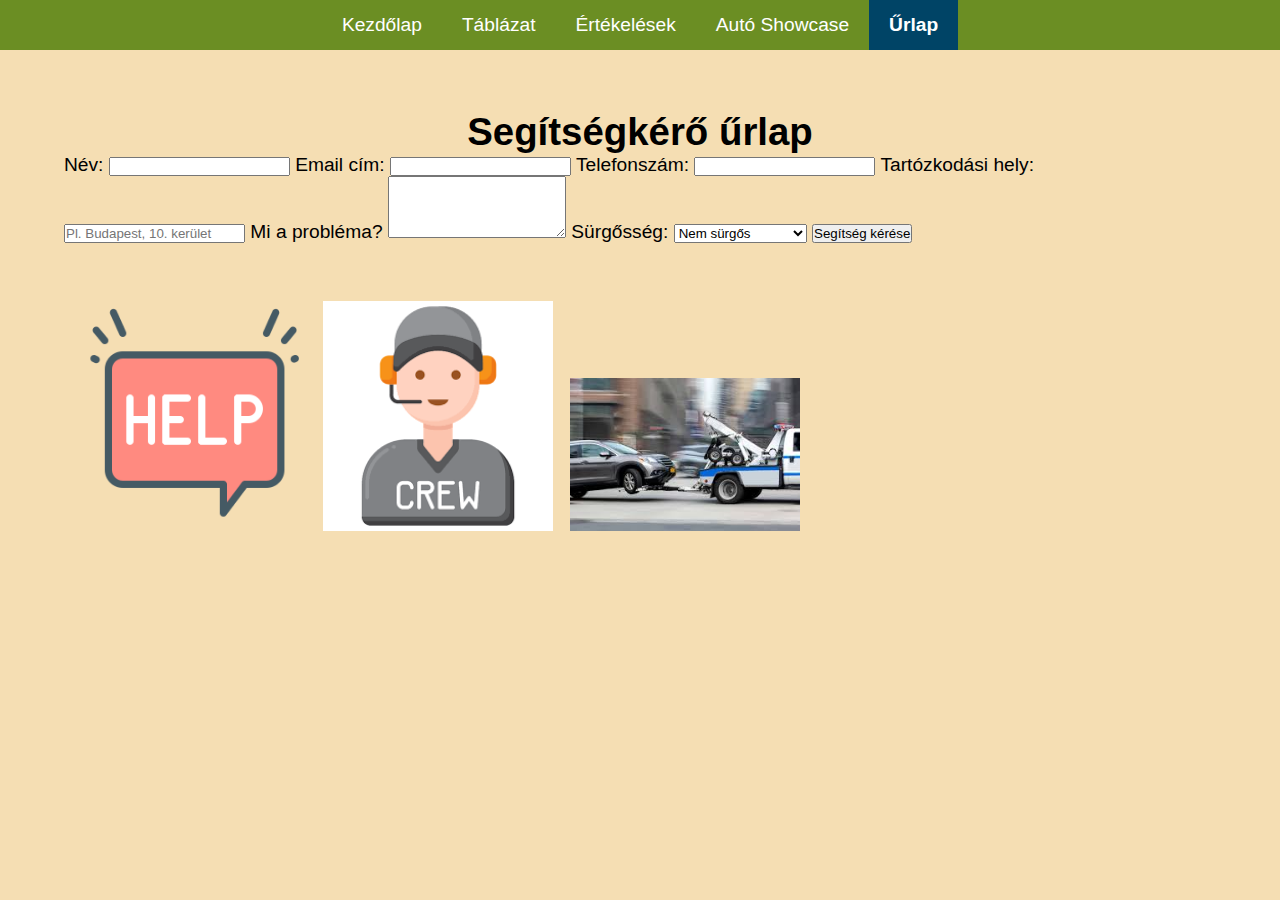
<file: fifthpage.html>
<!DOCTYPE html>
<html lang="hu">

<head>
    <meta name="author" content="Tiger Adrián, Maró Bence Dániel és Dobóczi Levente">
    <script src="script.js"></script>
    <link rel="stylesheet" href="Styles/style.css">
    <meta charset="UTF-8">
    <meta name="viewport" content="width=device-width, initial-scale=1.0">
    <title>Gyak beadandó</title>
</head>

<body>
    <nav>
        <ul>
            <li><a href="index.html">Kezdőlap</a></li>
            <li><a href="secondpage.html">Táblázat</a></li>
            <li><a href="thirdpage.html">Értékelések</a></li>
            <li><a href="fourthpage.html">Autó Showcase</a></li>
            <li class="active"><a href="fifthpage.html">Űrlap</a></li>
        </ul>
    </nav>

    <div class="content">
        <h1 class="H1">Segítségkérő űrlap</h1>

        <form id="helpForm">
            <label for="name">Név:</label>
            <input type="text" id="name" name="name" required>
        
            <label for="email">Email cím:</label>
            <input type="email" id="email" name="email" required>
        
            <label for="phone">Telefonszám:</label>
            <input type="number" id="phone" name="phone" required>
        
            <label for="location">Tartózkodási hely:</label>
            <input type="text" id="location" name="location" placeholder="Pl. Budapest, 10. kerület" required>
        
            <label for="problem">Mi a probléma?</label>
            <textarea id="problem" name="problem" rows="4" required></textarea>
        
            <label for="urgency">Sürgősség:</label>
            <select id="urgency" name="urgency">
                <option value="low">Nem sürgős</option>
                <option value="medium">Közepesen sürgős</option>
                <option value="high">Nagyon sürgős</option>
            </select>
        
            <button type="submit">Segítség kérése</button>
        </form>
        
        <div class="form-images">
            <img src="Pictures/help.png" alt="Help">
            <img src="Pictures/Crew.png" alt="Helping crew">
            <img src="Pictures/Towing.jpg" alt="Autómentés">
        </div>

    </div>

    <script src="Script/script.js"></script>
</body>

</html>
</file>
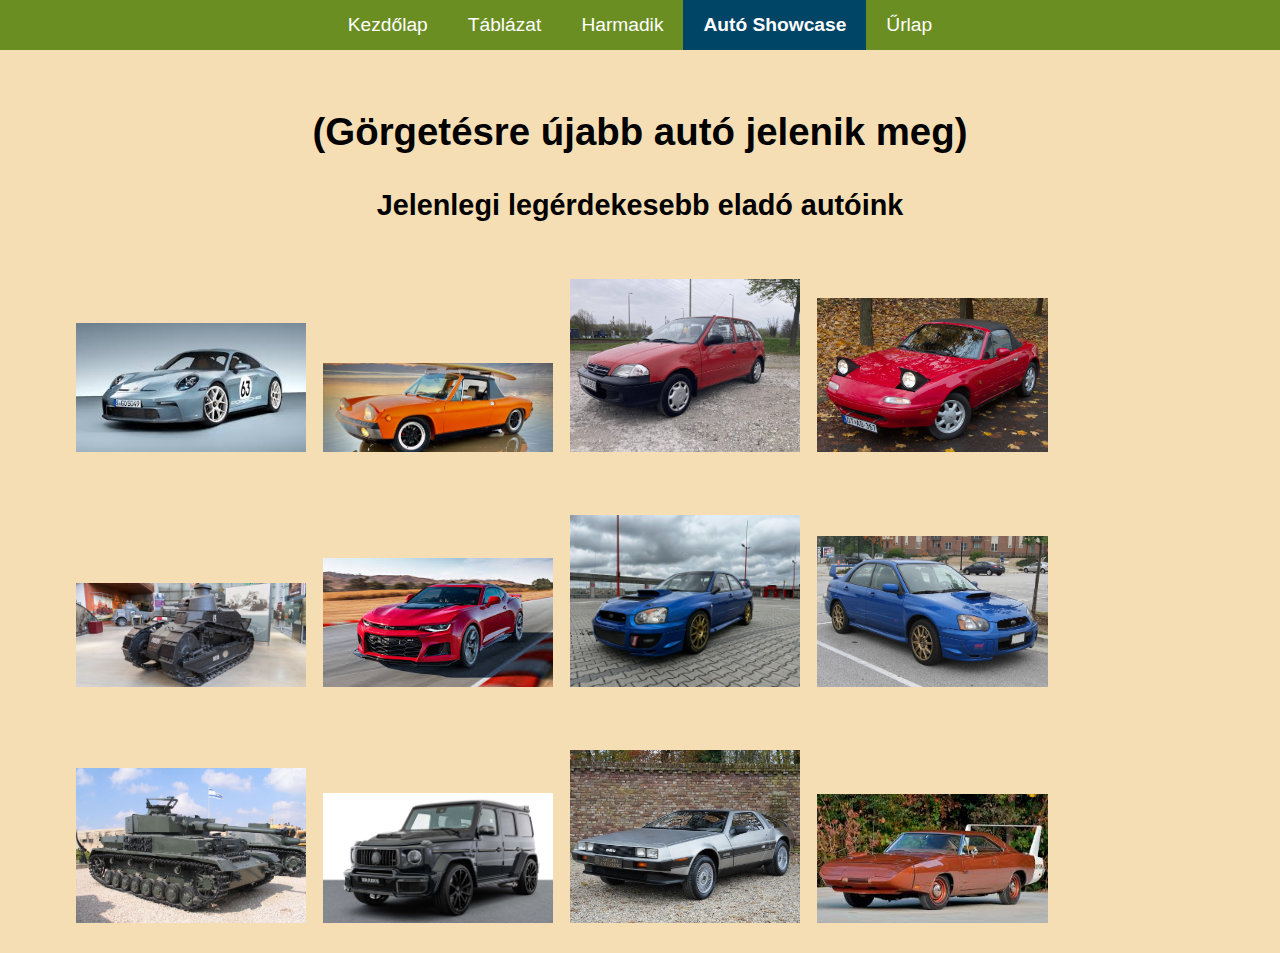
<file: fourthpage.html>
<!DOCTYPE html>
<html lang="hu">

<head>
    <meta name="author" content="Tiger Adrián, Maró Bence Dániel és Dobóczi Levente">
    <script src="script.js"></script>
    <link rel="stylesheet" href="Styles/style.css">
    <meta charset="UTF-8">
    <meta name="viewport" content="width=device-width, initial-scale=1.0">
    <title>Gyak beadandó</title>
</head>

<body class="ShowCaseBody">
    <nav>
        <ul>
            <li><a href="index.html">Kezdőlap</a></li>
            <li><a href="secondpage.html">Táblázat</a></li>
            <li><a href="thirdpage.html">Harmadik</a></li>
            <li class="active"><a href="fourthpage.html">Autó Showcase</a></li>
            <li><a href="fifthpage.html">Űrlap</a></li>
        </ul>
    </nav>
    <div class="content">
        <h1 class="H1">(Görgetésre újabb autó jelenik meg)</h1>
        <h2 class="H1">Jelenlegi legérdekesebb eladó autóink</h2>
        <div id="showcase">
            <img src="Pictures/car1.jpg" alt="car1">
            <img src="Pictures/car2.jpg" alt="car2">
            <img src="Pictures/car3.jpg" alt="car3">
            <img src="Pictures/car4.jpg" alt="car4">
            <img src="Pictures/car6.jpg" alt="car6">
            <img src="Pictures/car5.jpg" alt="car5">
            <img src="Pictures/car7.jpg" alt="car7">
            <img src="Pictures/car8.jpg" alt="car8">
            <img src="Pictures/car9.jpg" alt="car9">
            <img src="Pictures/car10.jpg" alt="car10">
            <img src="Pictures/car11.jpg" alt="car11">
            <img src="Pictures/car12.jpg" alt="car12">
        </div>
    </div>

    <script src="Script/script.js"></script>
</body>

</html>
</file>
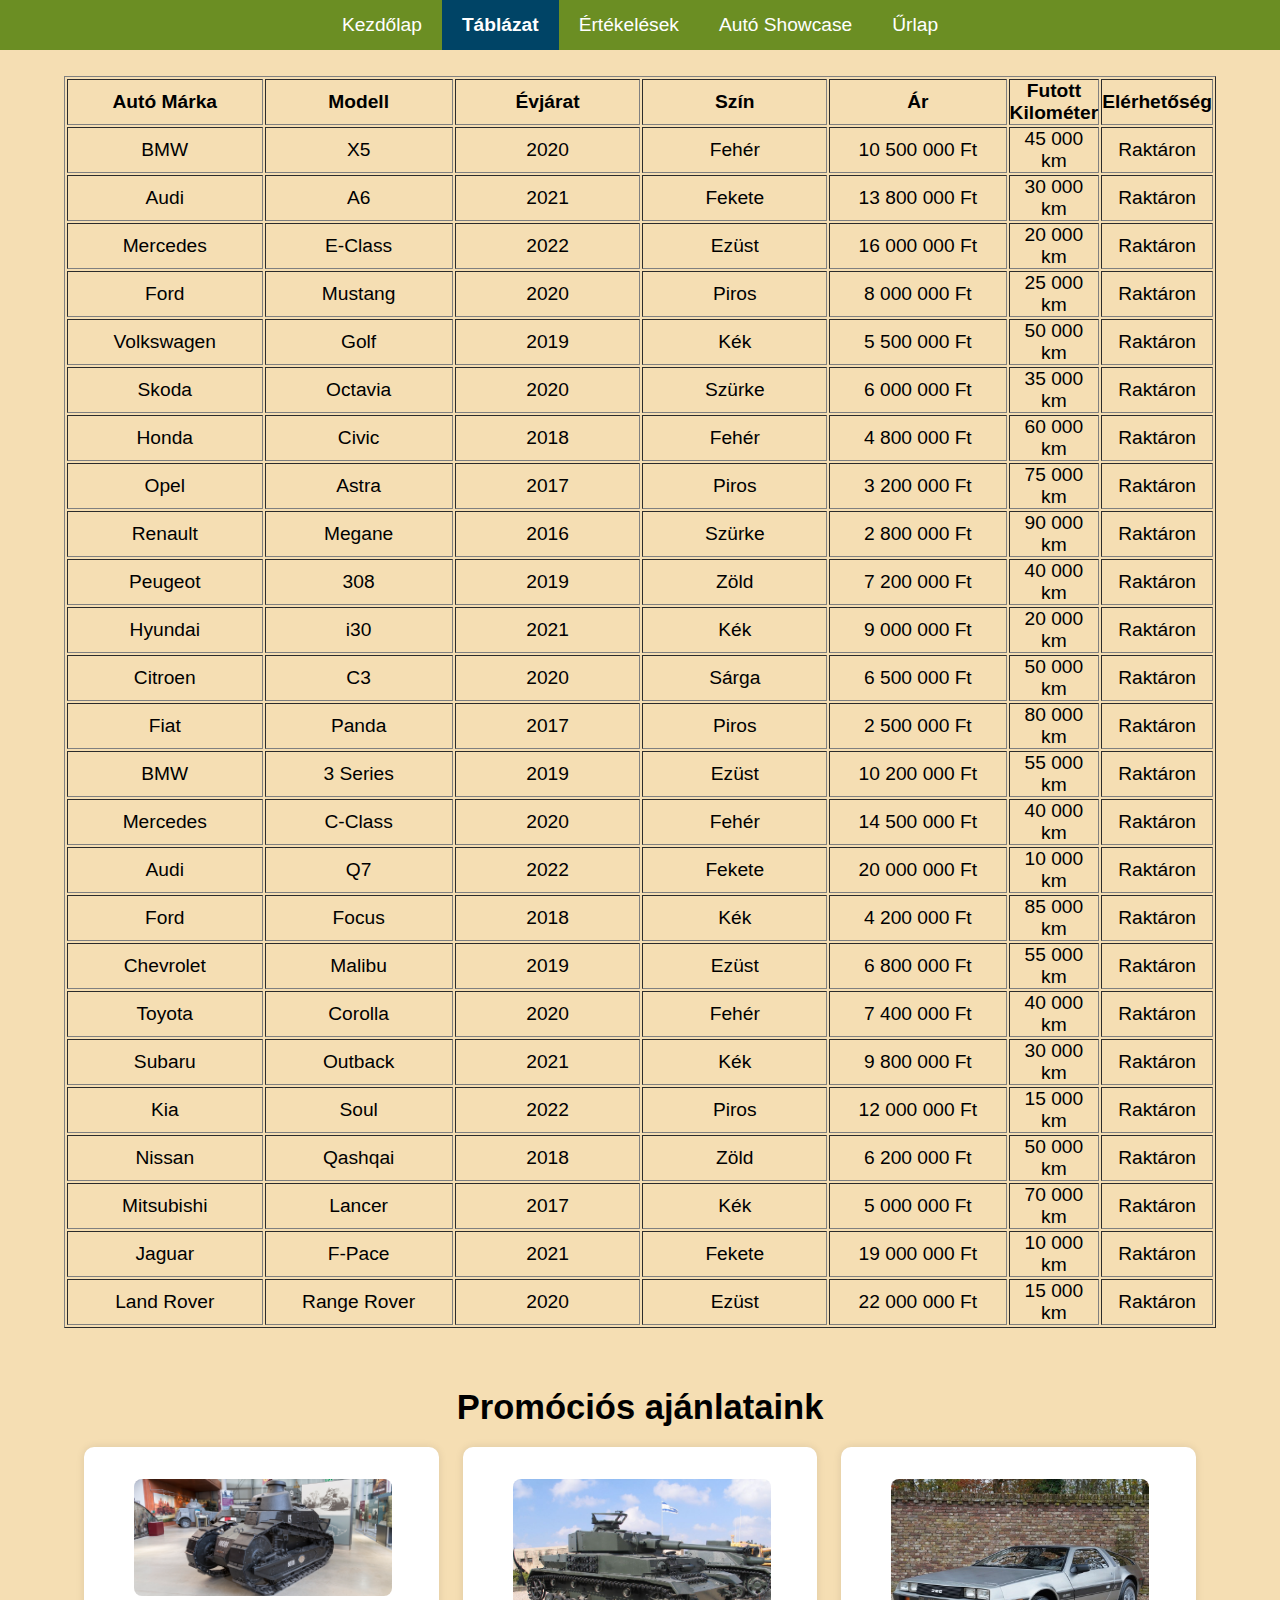
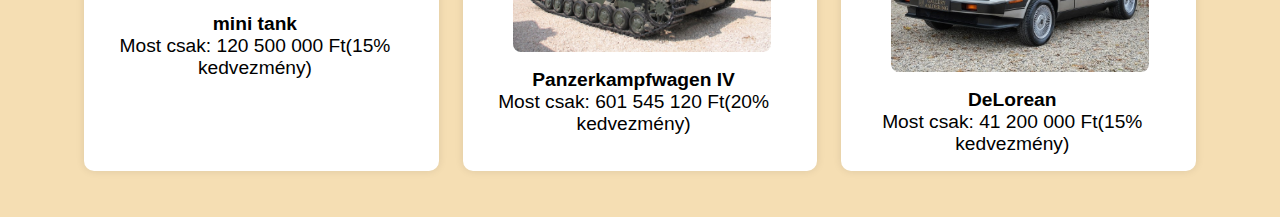
<file: secondpage.html>
<!DOCTYPE html>
<html lang="hu">

<head>
    <meta name="author" content="Tiger Adrián, Maró Bence Dániel és Dobóczi Levente">
    <script src="script.js"></script>
    <link rel="stylesheet" href="Styles/style.css">
    <meta charset="UTF-8">
    <meta name="viewport" content="width=device-width, initial-scale=1.0">
    <title>Gyak beadandó</title>
</head>

<body>
    <nav>
        <ul>
            <li><a href="index.html">Kezdőlap</a></li>
            <li class="active"><a href="secondpage.html">Táblázat</a></li>
            <li><a href="thirdpage.html">Értékelések</a></li>
            <li><a href="fourthpage.html">Autó Showcase</a></li>
            <li><a href="fifthpage.html">Űrlap</a></li>
        </ul>
    </nav>

    <div class="content">
        <!-- Táblázat -->
        <table border="1">
            <thead>
                <tr>
                    <th>Autó Márka</th>
                    <th>Modell</th>
                    <th>Évjárat</th>
                    <th>Szín</th>
                    <th>Ár</th>
                    <th>Futott Kilométer</th>
                    <th>Elérhetőség</th>
                </tr>
            </thead>
            <tbody>
                <!-- 25 Sor a táblázathoz -->
                <tr>
                    <td>BMW</td>
                    <td>X5</td>
                    <td>2020</td>
                    <td>Fehér</td>
                    <td>10 500 000 Ft</td>
                    <td>45 000 km</td>
                    <td>Raktáron</td>
                </tr>
                <tr>
                    <td>Audi</td>
                    <td>A6</td>
                    <td>2021</td>
                    <td>Fekete</td>
                    <td>13 800 000 Ft</td>
                    <td>30 000 km</td>
                    <td>Raktáron</td>
                </tr>
                <tr>
                    <td>Mercedes</td>
                    <td>E-Class</td>
                    <td>2022</td>
                    <td>Ezüst</td>
                    <td>16 000 000 Ft</td>
                    <td>20 000 km</td>
                    <td>Raktáron</td>
                </tr>
                <tr>
                    <td>Ford</td>
                    <td>Mustang</td>
                    <td>2020</td>
                    <td>Piros</td>
                    <td>8 000 000 Ft</td>
                    <td>25 000 km</td>
                    <td>Raktáron</td>
                </tr>
                <tr>
                    <td>Volkswagen</td>
                    <td>Golf</td>
                    <td>2019</td>
                    <td>Kék</td>
                    <td>5 500 000 Ft</td>
                    <td>50 000 km</td>
                    <td>Raktáron</td>
                </tr>
                <tr>
                    <td>Skoda</td>
                    <td>Octavia</td>
                    <td>2020</td>
                    <td>Szürke</td>
                    <td>6 000 000 Ft</td>
                    <td>35 000 km</td>
                    <td>Raktáron</td>
                </tr>
                <tr>
                    <td>Honda</td>
                    <td>Civic</td>
                    <td>2018</td>
                    <td>Fehér</td>
                    <td>4 800 000 Ft</td>
                    <td>60 000 km</td>
                    <td>Raktáron</td>
                </tr>
                <tr>
                    <td>Opel</td>
                    <td>Astra</td>
                    <td>2017</td>
                    <td>Piros</td>
                    <td>3 200 000 Ft</td>
                    <td>75 000 km</td>
                    <td>Raktáron</td>
                </tr>
                <tr>
                    <td>Renault</td>
                    <td>Megane</td>
                    <td>2016</td>
                    <td>Szürke</td>
                    <td>2 800 000 Ft</td>
                    <td>90 000 km</td>
                    <td>Raktáron</td>
                </tr>
                <tr>
                    <td>Peugeot</td>
                    <td>308</td>
                    <td>2019</td>
                    <td>Zöld</td>
                    <td>7 200 000 Ft</td>
                    <td>40 000 km</td>
                    <td>Raktáron</td>
                </tr>
                <tr>
                    <td>Hyundai</td>
                    <td>i30</td>
                    <td>2021</td>
                    <td>Kék</td>
                    <td>9 000 000 Ft</td>
                    <td>20 000 km</td>
                    <td>Raktáron</td>
                </tr>
                <tr>
                    <td>Citroen</td>
                    <td>C3</td>
                    <td>2020</td>
                    <td>Sárga</td>
                    <td>6 500 000 Ft</td>
                    <td>50 000 km</td>
                    <td>Raktáron</td>
                </tr>
                <tr>
                    <td>Fiat</td>
                    <td>Panda</td>
                    <td>2017</td>
                    <td>Piros</td>
                    <td>2 500 000 Ft</td>
                    <td>80 000 km</td>
                    <td>Raktáron</td>
                </tr>
                <tr>
                    <td>BMW</td>
                    <td>3 Series</td>
                    <td>2019</td>
                    <td>Ezüst</td>
                    <td>10 200 000 Ft</td>
                    <td>55 000 km</td>
                    <td>Raktáron</td>
                </tr>
                <tr>
                    <td>Mercedes</td>
                    <td>C-Class</td>
                    <td>2020</td>
                    <td>Fehér</td>
                    <td>14 500 000 Ft</td>
                    <td>40 000 km</td>
                    <td>Raktáron</td>
                </tr>
                <tr>
                    <td>Audi</td>
                    <td>Q7</td>
                    <td>2022</td>
                    <td>Fekete</td>
                    <td>20 000 000 Ft</td>
                    <td>10 000 km</td>
                    <td>Raktáron</td>
                </tr>
                <tr>
                    <td>Ford</td>
                    <td>Focus</td>
                    <td>2018</td>
                    <td>Kék</td>
                    <td>4 200 000 Ft</td>
                    <td>85 000 km</td>
                    <td>Raktáron</td>
                </tr>
                <tr>
                    <td>Chevrolet</td>
                    <td>Malibu</td>
                    <td>2019</td>
                    <td>Ezüst</td>
                    <td>6 800 000 Ft</td>
                    <td>55 000 km</td>
                    <td>Raktáron</td>
                </tr>
                <tr>
                    <td>Toyota</td>
                    <td>Corolla</td>
                    <td>2020</td>
                    <td>Fehér</td>
                    <td>7 400 000 Ft</td>
                    <td>40 000 km</td>
                    <td>Raktáron</td>
                </tr>
                <tr>
                    <td>Subaru</td>
                    <td>Outback</td>
                    <td>2021</td>
                    <td>Kék</td>
                    <td>9 800 000 Ft</td>
                    <td>30 000 km</td>
                    <td>Raktáron</td>
                </tr>
                <tr>
                    <td>Kia</td>
                    <td>Soul</td>
                    <td>2022</td>
                    <td>Piros</td>
                    <td>12 000 000 Ft</td>
                    <td>15 000 km</td>
                    <td>Raktáron</td>
                </tr>
                <tr>
                    <td>Nissan</td>
                    <td>Qashqai</td>
                    <td>2018</td>
                    <td>Zöld</td>
                    <td>6 200 000 Ft</td>
                    <td>50 000 km</td>
                    <td>Raktáron</td>
                </tr>
                <tr>
                    <td>Mitsubishi</td>
                    <td>Lancer</td>
                    <td>2017</td>
                    <td>Kék</td>
                    <td>5 000 000 Ft</td>
                    <td>70 000 km</td>
                    <td>Raktáron</td>
                </tr>
                <tr>
                    <td>Jaguar</td>
                    <td>F-Pace</td>
                    <td>2021</td>
                    <td>Fekete</td>
                    <td>19 000 000 Ft</td>
                    <td>10 000 km</td>
                    <td>Raktáron</td>
                </tr>
                <tr>
                    <td>Land Rover</td>
                    <td>Range Rover</td>
                    <td>2020</td>
                    <td>Ezüst</td>
                    <td>22 000 000 Ft</td>
                    <td>15 000 km</td>
                    <td>Raktáron</td>
                </tr>
            </tbody>
        </table>

        <!-- Promóciós ajánlataink -->
        <section class="promotion-section">
            <div class="promotions-wrapper">
                <h2>Promóciós ajánlataink</h2>
                <div class="promotions">
                    <div class="promotion">
                        <img src="Pictures/car6.jpg" alt="Tank1" class="promotion-image">
                        <p><strong>mini tank</strong><br>Most csak: 120 500 000 Ft(15% kedvezmény)</p>
                    </div>
                    <div class="promotion">
                        <a href="https://www.youtube.com/watch?v=Dv8l8TKKVkU">
                            <img src="Pictures/car9.jpg" alt="Tank2" class="promotion-image">
                            <p><strong>Panzerkampfwagen IV</strong><br>Most csak: 601 545 120 Ft(20% kedvezmény)</p>
                        </a>
                    </div>
                    <div class="promotion">
                        <img src="Pictures/car11.jpg" alt="DeLorean" class="promotion-image">
                        <p><strong>DeLorean</strong><br>Most csak: 41 200 000 Ft(15% kedvezmény)</p>
                    </div>
                </div>
            </div>
        </section>
        
    </div>

</body>

</html>
</file>
<file: Styles/style.css>
* {
    margin: 0;
    padding: 0;
    box-sizing: border-box;
}
body {
    font-family: Arial, sans-serif;
    font-size: 1rem;
    background-color: wheat;
    height: 100%;
    font-size: 1.2em;
}
nav ul {
    background-color: olivedrab;
    display: flex;
    flex-wrap: wrap;
    list-style: none;
    justify-content: center;
}

nav li {
    margin: 0;
}

nav a {
    display: block;
    padding: 14px 20px;
    color: white;
    text-decoration: none;
    transition: background-color 0.3s;
}
li{
    text-decoration: none;
}
nav li.active a,
nav a:hover {
    background-color: #004466;
    font-weight: bold;
}
.H1
{
    text-align: center;
    align-items: center;
    justify-content: center;
    margin-top: 3%;
}
img
{
    width: 20%;
    height: 15%;
    margin-top: 5%;
    margin-left: 1%;
}
.H2
{
    text-align: left;
    margin-top: 3%;
    margin-bottom: 1.5%;
    margin-left: 1%;
}
p
{
    margin-left: 1%;
}
.content
{
    padding: 2% 5%;
}
.ChooseUs{
    margin-left: 1.5%;
}
.TestDriveBox
{
display: flex
}
.H2Drive
{   
margin-top: 5%;
margin-left: 10%;
}
.TestDriveP
{
    text-align: left;
    margin-top: 3%;
    text-align: left;
    margin-left: 10%;
}
p, .ChooseUs, .H2 {
    margin-right: 1rem;
}
.WhyUsContainer
{
    display: flex;
}
.Images
{
    display: flex;
}
.IMG1-2
{
    width: 100%;
    height: 80%;
    border-radius: 10%;
}
.IMG2-2
{
    margin-left: 25%;
    height: 100%;
    width: 70%;
    border-radius: 10%;
}

td
{
    text-align: center;
    width: 20%;
}
/* Promóciós ajánlatok szekció */
.promotion-section {
    padding: 20px;
    margin-top: 40px;
    background-color: wheat; /* ajánlott háttérszín, hogy elkülönüljön */
}

/* Középre igazított, szép cím */
.promotion-section h2 {
    text-align: center;
    margin-bottom: 20px;
    font-size: 1.8em;
}

/* Rácselrendezés a promóciós kártyákhoz */
.promotions {
    display: grid;
    grid-template-columns: repeat(auto-fit, minmax(220px, 1fr));
    gap: 24px;
    justify-items: center;
}

/* Egyes promóciós ajánlatok stílusa */
.promotion {
    background-color: white;
    border-radius: 10px;
    padding: 16px;
    text-align: center;
    box-shadow: 0 0 8px rgba(0, 0, 0, 0.1);
}

/* Képformázás */
.promotion-image {
    width: 80%;
    height: auto;
    border-radius: 8px;
    margin-bottom: 12px;
}
a
{
    text-decoration: none;
    color: black;
}
</file>
